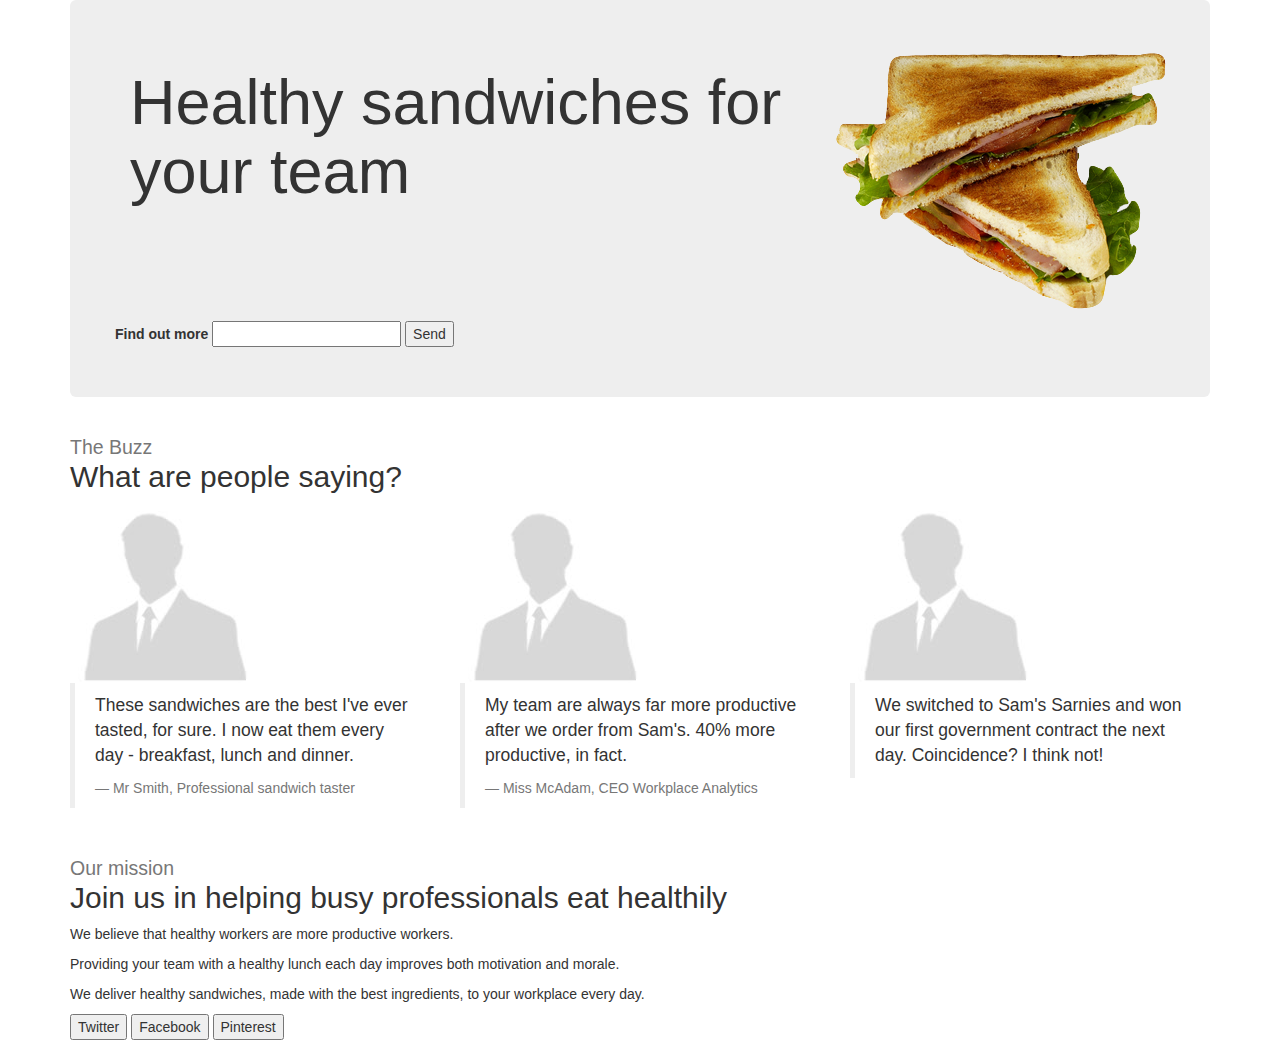
<file: bootstrap_exercise-master/index.html>
<!DOCTYPE html>
<html>
<head>
  <title>Sam's Sarnies</title>
  <link href= 'css/bootstrap.css' rel='stylesheet'>
  <meta name="viewport" content="width=device-width,initial-scale=1.0">
</head>

<body>
<div class="container">
  <div class='jumbotron'>
    <div class="row">
      <div class="col-sm-8">

    <h1>Healthy sandwiches for your team</h1>
    </div>
  <div class="col-sm-4">
    <img src='images/sandwich.png'>
  </div>
    <form role='form'>
      <label for="email">Find out more</label>
      <input type="text" name="email" >
      <button type="submit">Send</button>
    </form>
  </div>
  </div>

  <div id="buzz">
    <h2><small>The Buzz</small><br />What are people saying?</h2>
    <div class="row">
        <div class="col-sm-4">
    <div>
      <img src='images/person.jpg'>
      <blockquote>
      <p>These sandwiches are the best I've ever tasted, for sure. I now eat them every day - breakfast, lunch and dinner.</p>
      <small>Mr Smith, Professional sandwich taster</small>
    </blockquote>
    </div>
    </div>
    <div>
      <div class="col-sm-4">
      <img src='images/person.jpg'>
      <blockquote>
      <p>My team are always far more productive after we order from Sam's. 40% more productive, in fact.</p>
      <small>Miss McAdam, CEO Workplace Analytics</small>
    </blockquote>
    </div>
    </div>
    <div>
      <div class="col-sm-4">
      <img src='images/person.jpg'>
      <blockquote>
      <p>We switched to Sam's Sarnies and won our first government contract the next day. Coincidence? I think not!</p>
    </blockquote>
    </div>
    </div>
  </div>



  <div id="mission">
    <h2><small>Our mission</small><br />Join us in helping busy professionals eat healthily</h2>

    <p>We believe that healthy workers are more productive workers.</p>
    <p>Providing your team with a healthy lunch each day improves both motivation and morale.</p>
    <p>We deliver healthy sandwiches, made with the best ingredients, to your workplace every day.</p>

    <div id='social-buttons'>
      <button class='btn-twitter'>Twitter</button>
      <button class='btn-facebook'>Facebook</button>
      <button class='btn-pinterest'>Pinterest</button>
    </div>
  </div>
</div>

</body>


<!-- Sandwich from: © Kosoff | <a href="http://www.dreamstime.com/">Dreamstime Stock Photos</a> & <a href="http://www.stockfreeimages.com/">Stock Free Images</a> -->
</html>
</file>
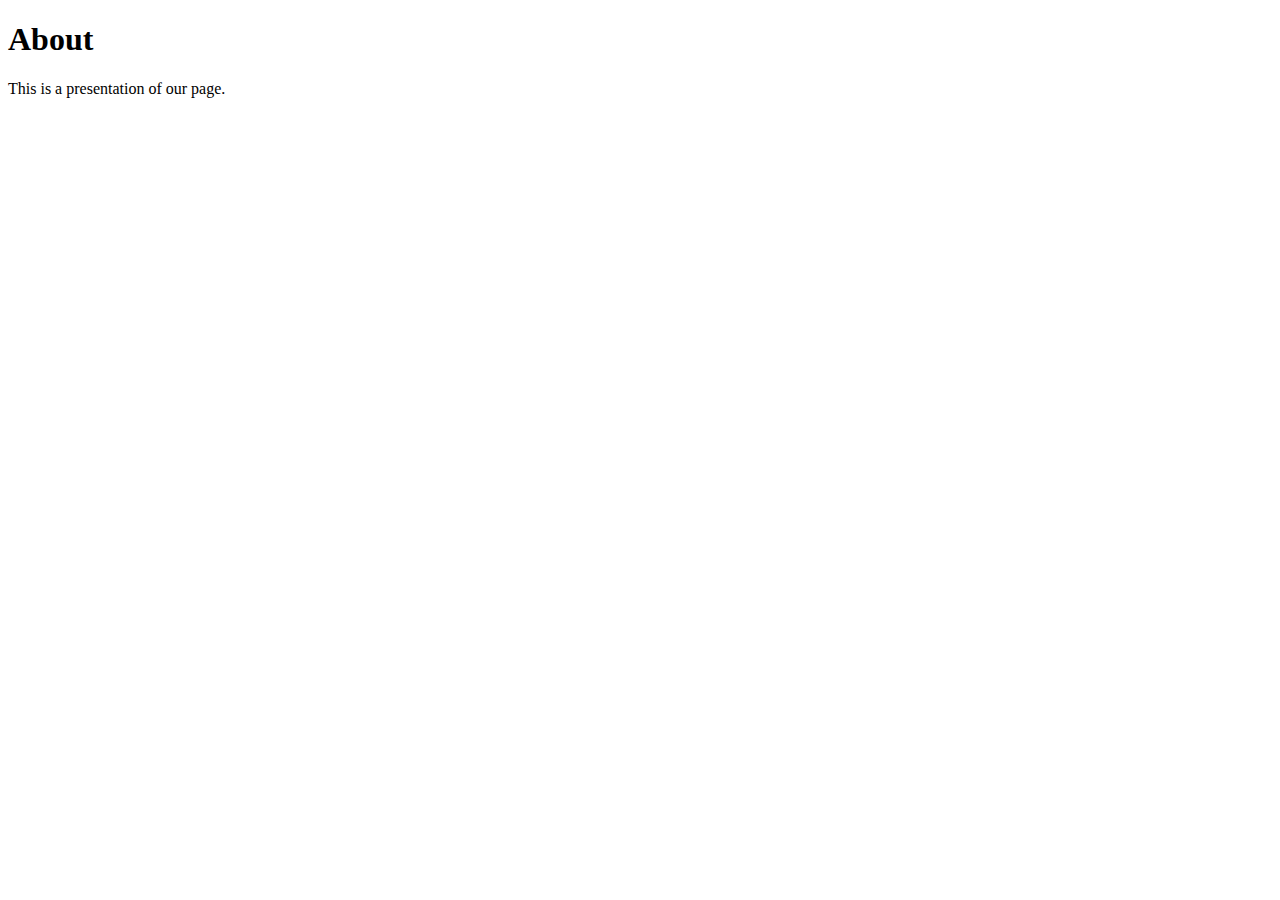
<file: about.html>
<!DOCTYPE html>
<html lang="en" dir="ltr">
  <head>
    <meta charset="utf-8">
    <title>About</title>
  </head>
  <body>
    <h1>About</h1>
      <p>This is a presentation of our page.</p>
  </body>
</html>
</file>
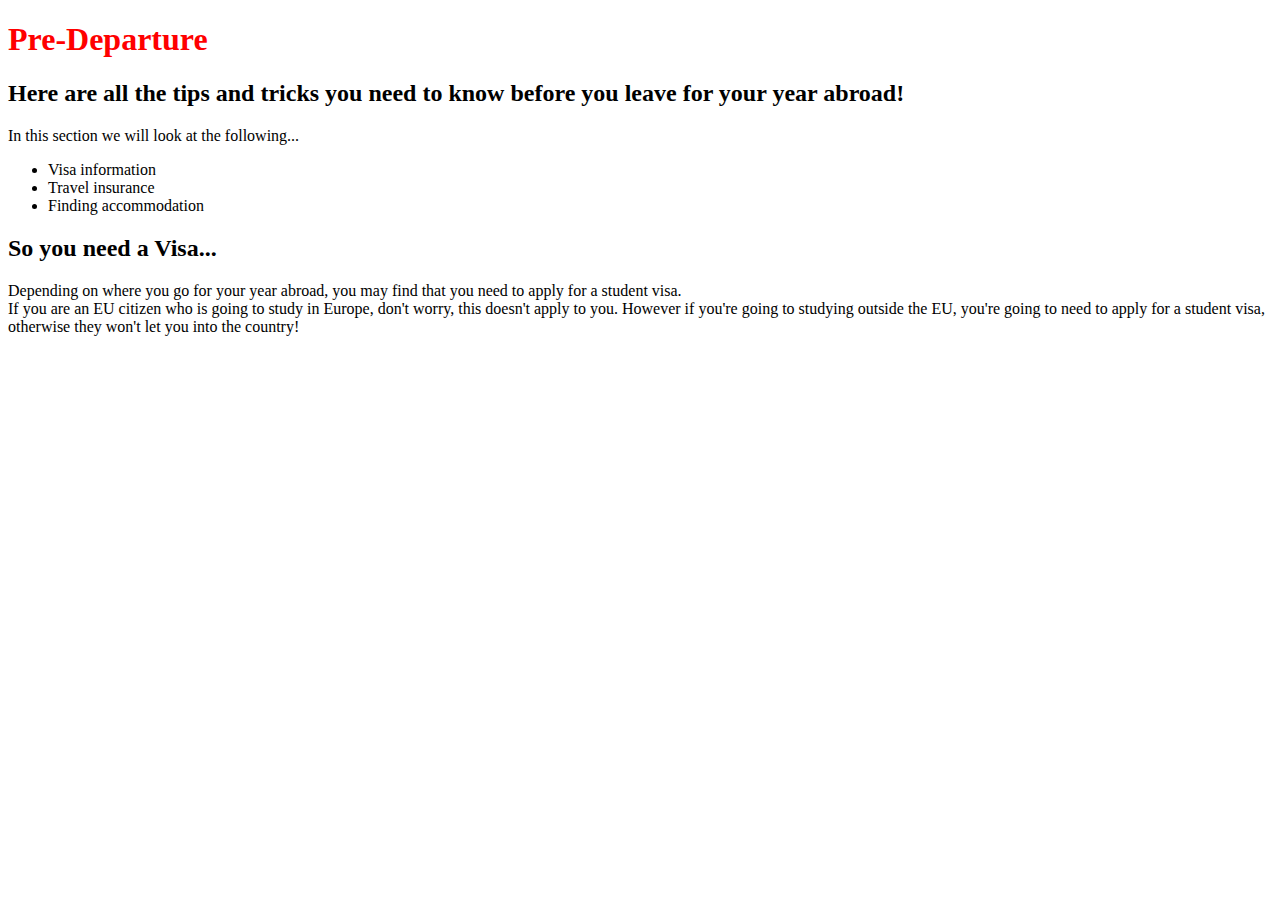
<file: pre-departure.html>
<!DOCTYPE html>
<html lang="en" dir="ltr">
  <head>
    <link href="WebsiteComp.css" rel="stylesheet">
    <meta charset="utf-8">
    <title>Pre-Departure</title>
  </head>
  <body>
    <h1>Pre-Departure</h1>
    <h2>Here are all the tips and tricks you need to know before you leave for your year abroad! </h2>

    <p>In this section we will look at the following...
      <ul>
        <li> Visa information </li>
        <li> Travel insurance </li>
        <li> Finding accommodation </li>
      </ul>
    </p>
  <h2> So you need a Visa... </h2>
  <p> Depending on where you go for your year abroad, you may find that you need to apply for a student visa. <br />
      If you are an EU citizen who is going to study in Europe, don't worry, this doesn't apply to you. However if you're going to studying outside the EU, you're going to need to apply for a student visa, otherwise they won't let you into the country!
  </p>
</body>
</html>
</file>
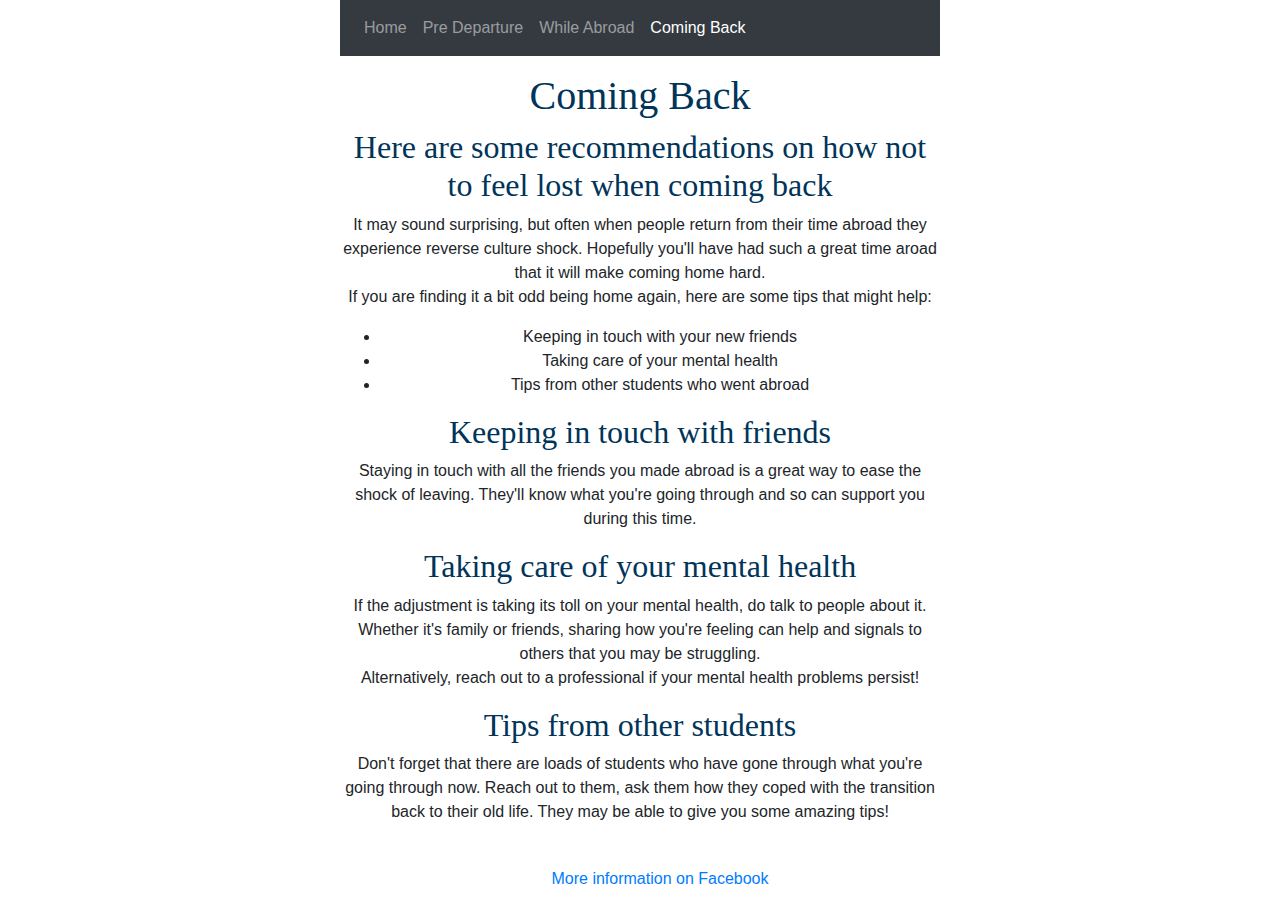
<file: Website Content/comingback.html>
<html lang="en" dir="ltr">
  <head>
    <link href="../bootstrap/css/bootstrap.min.css" rel="stylesheet">
    <link href="../css/WebsiteComp.css" rel="stylesheet">
    <meta charset="utf-8">
    <title>Coming Back</title>
  </head>

  <style>
        body {
          height: 100%;
          text-align: center;
          background: url("https://images.pexels.com/photos/531880/pexels-photo-531880.jpeg?auto=compress&cs=tinysrgb&dpr=2&h=650&w=940");
          background-size: cover;
          background-attachment: fixed;
          background-repeat: no-repeat;
          background-color: white
          color: black;
          font-family: helvetica;
        }
  </style>

<body>

  <nav class="navbar sticky-top navbar-expand navbar-dark bg-dark">
    <button class="navbar-toggler" type="button" data-toggle="collapse" data-target="#navbarNavAltMarkup" aria-controls="navbarNavAltMarkup" aria-expanded="false" aria-label="Toggle navigation">
      <span class="navbar-toggler-icon"></span>
    </button>
    <div class="collapse navbar-collapse" id="navbarNavAltMarkup">
      <div class="navbar-nav">
        <a class="nav-item nav-link" href="homepage.html"> Home <span class="sr-only">(current)</span></a>
        <a class="nav-item nav-link" href="predeparture.html"> Pre Departure </a>
        <a class="nav-item nav-link" href="whileabroad.html"> While Abroad </a>
        <a class="nav-item nav-link active" href="comingback.html"> Coming Back </a>
      </div>
    </div>
  </nav>

  <div class="mask">
  </div>

  <p> </p>
  <h1>Coming Back</h1>
  <h2>Here are some recommendations on how not to feel lost when coming back</h2>

  <p>It may sound surprising, but often when people return from their time abroad they experience reverse culture shock. Hopefully you'll have had such a great time aroad that it will make coming home hard. <br/>
    If you are finding it a bit odd being home again, here are some tips that might help:
    <ul>
      <li> Keeping in touch with your new friends </li>
      <li> Taking care of your mental health </li>
      <li> Tips from other students who went abroad </li>
    </ul>
  </p>
<h2> Keeping in touch with friends </h2>
<p> Staying in touch with all the friends you made abroad is a great way to ease the shock of leaving. They'll know what you're going through and so can support you during this time.
</p>
<h2> Taking care of your mental health </h2>
<p> If the adjustment is taking its toll on your mental health, do talk to people about it. Whether it's family or friends, sharing how you're feeling can help and signals to others that you may be struggling. <br/>
  Alternatively, reach out to a professional if your mental health problems persist! <br/>
<h2> Tips from other students </h2>
<p> Don't forget that there are loads of students who have gone through what you're going through now. Reach out to them, ask them how they coped with the transition back to their old life. They may be able to give you some amazing tips!
</p>
</body>

<a href="https://www.facebook.com/uclstudentsabroad/?jazoest=[base64]">
    <i class="fa fa-twitter"></i> More information on Facebook </i>
</a>

  </html>
</file>
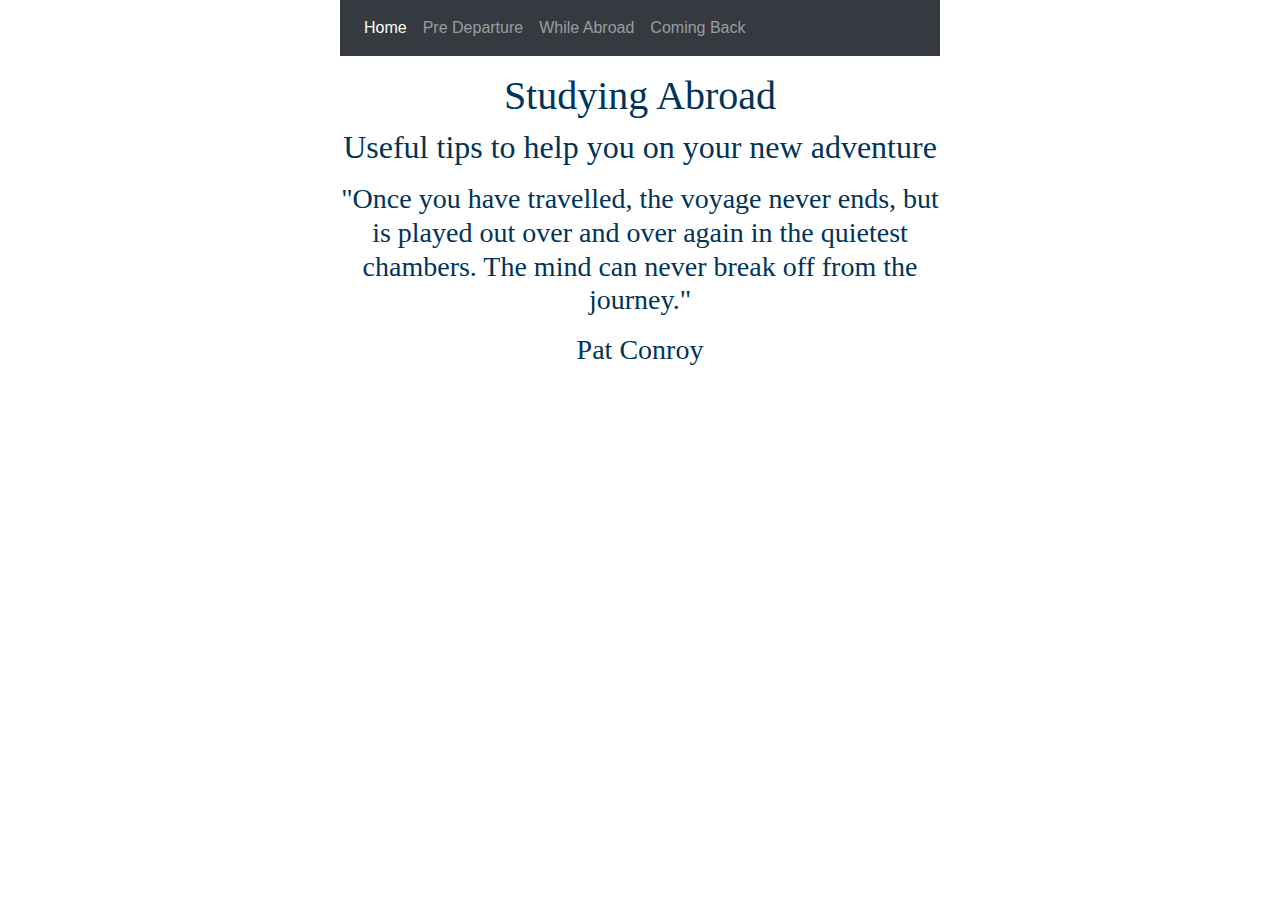
<file: Website Content/homepage.html>
<html lang="en" dir="ltr">
  <head>
    <link href="../bootstrap/css/bootstrap.min.css" rel="stylesheet">
    <link href="../css/WebsiteComp.css" rel="stylesheet">
    <meta charset="utf-8">
    <title>homepage</title>
  </head>


<style>
      body {
        height: 100%;
        text-align: center;
        background: url("https://images.pexels.com/photos/346885/pexels-photo-346885.jpeg?auto=compress&cs=tinysrgb&dpr=2&h=650&w=940");
        background-size: cover;
        background-repeat: no-repeat;
        background-color: white
        color: black;
        font-family: helvetica;
      }
</style>


<body>

  <nav class="navbar sticky-top navbar-expand navbar-dark bg-dark">
    <button class="navbar-toggler" type="button" data-toggle="collapse" data-target="#navbarNavAltMarkup" aria-controls="navbarNavAltMarkup" aria-expanded="false" aria-label="Toggle navigation">
      <span class="navbar-toggler-icon"></span>
    </button>
    <div class="collapse navbar-collapse" id="navbarNavAltMarkup">
      <div class="navbar-nav">
        <a class="nav-item nav-link active" href="homepage.html"> Home <span class="sr-only">(current)</span></a>
        <a class="nav-item nav-link" href="predeparture.html"> Pre Departure </a>
        <a class="nav-item nav-link" href="whileabroad.html"> While Abroad </a>
        <a class="nav-item nav-link" href="comingback.html"> Coming Back </a>
      </div>
    </div>
  </nav>

<div class="mask">
</div>

<div class="text">

  <p> </p>
  <p> </p>

  <h1> Studying Abroad</h1>
  <h2> Useful tips to help you on your new adventure </h2>
  <p> </p>
  <p> </p>
  <h3> "Once you have travelled, the voyage never ends, but is played out over and over again in the quietest chambers. The mind can never break off from the journey." <p> </p>
Pat Conroy
  </h3>

</div>

</body>
</html>
</file>
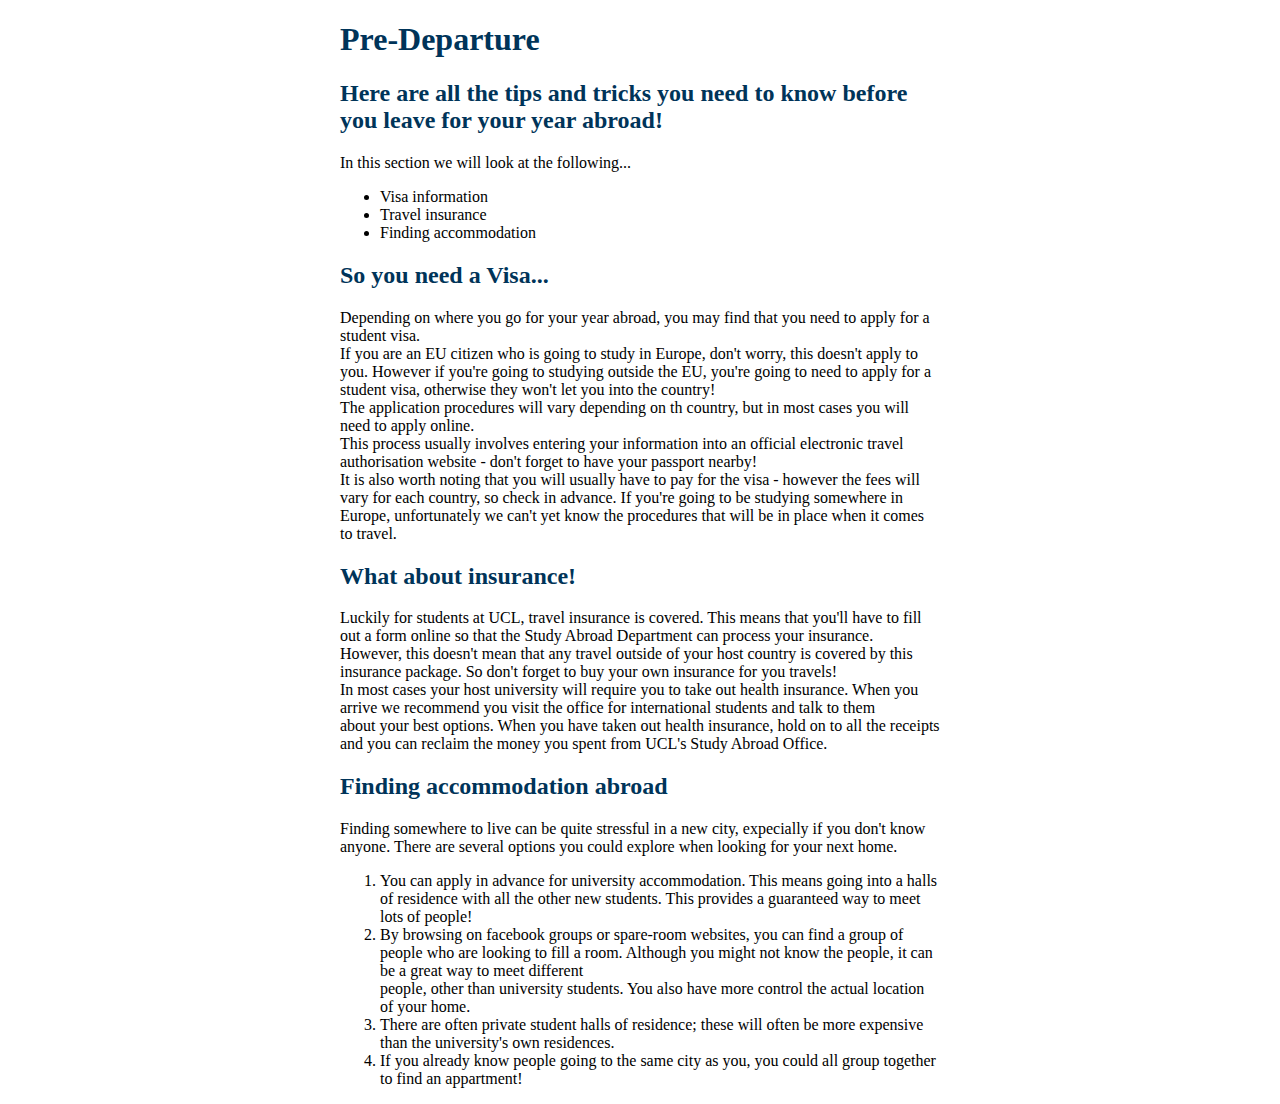
<file: Website Content/pre-departure.html>
<!DOCTYPE html>
<html lang="en" dir="ltr">
  <head>
    <link href="../css/WebsiteComp.css" rel="stylesheet">
    <meta charset="utf-8">
    <title>Pre-Departure</title>
  </head>
  <body>
    <h1>Pre-Departure</h1>
    <h2>Here are all the tips and tricks you need to know before you leave for your year abroad! </h2>

    <p>In this section we will look at the following...
      <ul>
        <li> Visa information </li>
        <li> Travel insurance </li>
        <li> Finding accommodation </li>
      </ul>
    </p>
<div class="visa">
  <h2> So you need a Visa... </h2>
  <p> Depending on where you go for your year abroad, you may find that you need to apply for a student visa. <br />
      If you are an EU citizen who is going to study in Europe, don't worry, this doesn't apply to you. However if you're going to studying outside the EU, you're going to need to apply for a student visa, otherwise they won't let you into the country! </br>
      The application procedures will vary depending on th country, but in most cases you will need to apply online. <br/>
      This process usually involves entering your information into an official electronic travel authorisation website - don't forget to have your passport nearby!<br/>
      It is also worth noting that you will usually have to pay for the visa - however the fees will vary for each country, so check in advance.
      If you're going to be studying somewhere in Europe, unfortunately we can't yet know the procedures that will be in place when it comes to travel.
  </p>
</div>

<div class="insurance">
  <h2> What about insurance! </h2>
  <p> Luckily for students at UCL, travel insurance is covered. This means that you'll have to fill out a form online so that the Study Abroad Department can process your insurance. <br/>
    However, this doesn't mean that any travel outside of your host country is covered by this insurance package. So don't forget to buy your own insurance for you travels! <br/>
    In most cases your host university will require you to take out health insurance. When you arrive we recommend you visit the office for international students and talk to them <br>
    about your best options. When you have taken out health insurance, hold on to all the receipts and you can reclaim the money you spent from UCL's Study Abroad Office.
  </p>
</div>

<div class="accommodation">
  <h2> Finding accommodation abroad </h2>
  <p> Finding somewhere to live can be quite stressful in a new city, expecially if you don't know anyone. There are several options you could explore when looking for your next home. <br/>
      <ol>
        <li> You can apply in advance for university accommodation. This means going into a halls of residence with all the other new students. This provides a guaranteed way to meet lots of people! </li>
        <li> By browsing on facebook groups or spare-room websites, you can find a group of people who are looking to fill a room. Although you might not know the people, it can be a great way to meet different <br/>
          people, other than university students. You also have more control the actual location of your home. </li>
        <li> There are often private student halls of residence; these will often be more expensive than the university's own residences. </li>
        <li> If you already know people going to the same city as you, you could all group together to find an appartment! </li>
      </ol>
    </p>
</div>
</body>
</file>
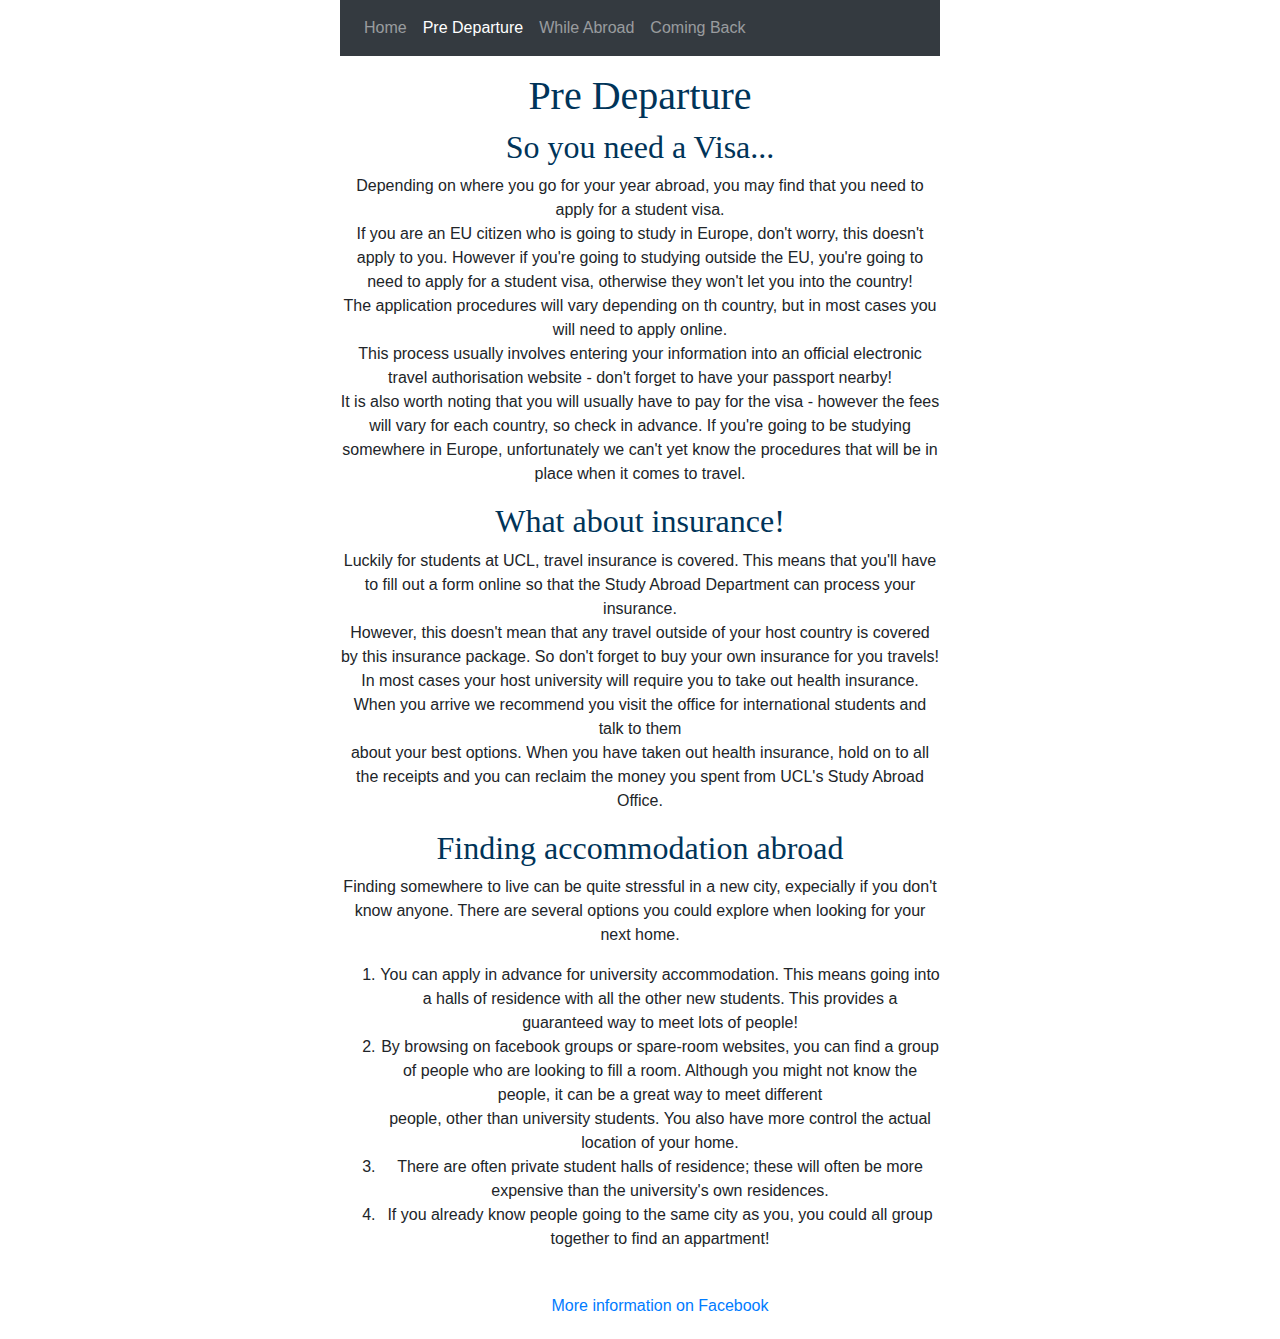
<file: Website Content/predeparture.html>
<html lang="en" dir="ltr">
  <head>
    <link href="../bootstrap/css/bootstrap.min.css" rel="stylesheet">
    <link href="../css/WebsiteComp.css" rel="stylesheet">
    <meta charset="utf-8">
    <title>Pre Departure</title>
  </head>

  <style>
        body {
          height: 100%;
          text-align: center;
          background: url("https://images.pexels.com/photos/59519/pexels-photo-59519.jpeg?auto=compress&cs=tinysrgb&dpr=2&h=350");
          background-size: cover;
          background-attachment: fixed;
          background-repeat: no-repeat;
          background-color: white
          color: black;
          font-family: helvetica;
        }

  </style>

<body>

  <nav class="navbar sticky-top navbar-expand navbar-dark bg-dark">
  <button class="navbar-toggler" type="button" data-toggle="collapse" data-target="#navbarNavAltMarkup" aria-controls="navbarNavAltMarkup" aria-expanded="false" aria-label="Toggle navigation">
    <span class="navbar-toggler-icon"></span>
  </button>
    <div class="collapse navbar-collapse" id="navbarNavAltMarkup">
    <div class="navbar-nav">
      <a class="nav-item nav-link" href="homepage.html">Home<span class="sr-only">(current)</span></a>
      <a class="nav-item nav-link active" href="predeparture.html">Pre Departure</a>
      <a class="nav-item nav-link" href="whileabroad.html">While Abroad</a>
      <a class="nav-item nav-link" href="comingback.html">Coming Back</a>
    </div>
    </div>
  </nav>

  <div class="mask">
  </div>

    <p> </p>
    <h1>Pre Departure</h1>

<div class="visa">
  <h2> So you need a Visa... </h2>
  <p> Depending on where you go for your year abroad, you may find that you need to apply for a student visa. <br />
      If you are an EU citizen who is going to study in Europe, don't worry, this doesn't apply to you. However if you're going to studying outside the EU, you're going to need to apply for a student visa, otherwise they won't let you into the country! </br>
      The application procedures will vary depending on th country, but in most cases you will need to apply online. <br/>
      This process usually involves entering your information into an official electronic travel authorisation website - don't forget to have your passport nearby!<br/>
      It is also worth noting that you will usually have to pay for the visa - however the fees will vary for each country, so check in advance.
      If you're going to be studying somewhere in Europe, unfortunately we can't yet know the procedures that will be in place when it comes to travel.
  </p>
</div>

<div class="insurance">
  <h2> What about insurance! </h2>
  <p> Luckily for students at UCL, travel insurance is covered. This means that you'll have to fill out a form online so that the Study Abroad Department can process your insurance. <br/>
    However, this doesn't mean that any travel outside of your host country is covered by this insurance package. So don't forget to buy your own insurance for you travels! <br/>
    In most cases your host university will require you to take out health insurance. When you arrive we recommend you visit the office for international students and talk to them <br>
    about your best options. When you have taken out health insurance, hold on to all the receipts and you can reclaim the money you spent from UCL's Study Abroad Office.
  </p>
</div>

<div class="accommodation">
  <h2> Finding accommodation abroad </h2>
  <p> Finding somewhere to live can be quite stressful in a new city, expecially if you don't know anyone. There are several options you could explore when looking for your next home. <br/>
      <ol>
        <li> You can apply in advance for university accommodation. This means going into a halls of residence with all the other new students. This provides a guaranteed way to meet lots of people! </li>
        <li> By browsing on facebook groups or spare-room websites, you can find a group of people who are looking to fill a room. Although you might not know the people, it can be a great way to meet different <br/>
          people, other than university students. You also have more control the actual location of your home. </li>
        <li> There are often private student halls of residence; these will often be more expensive than the university's own residences. </li>
        <li> If you already know people going to the same city as you, you could all group together to find an appartment! </li>
      </ol>
    </p>
</div>

<a href="https://www.facebook.com/uclstudentsabroad/?jazoest=[base64]">
    <i class="fa fa-twitter"></i> More information on Facebook </i>
</a>

</body>
</file>
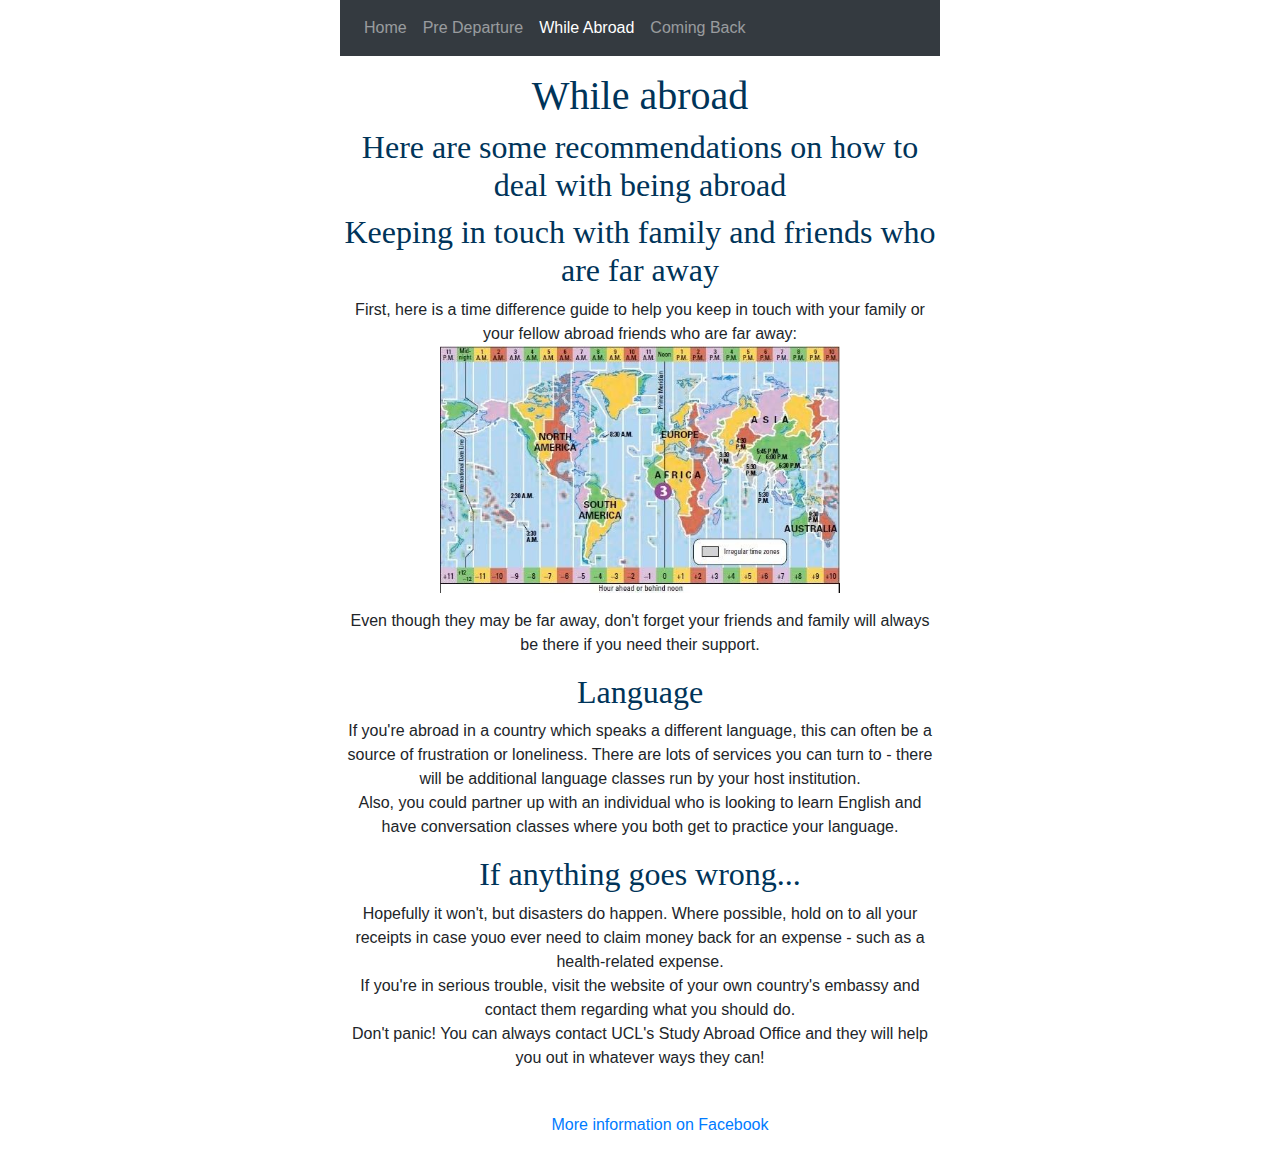
<file: Website Content/Whileabroad.html>
<html lang="en" dir="ltr">
  <head>
    <link href="../bootstrap/css/bootstrap.min.css" rel="stylesheet">
    <link href="../css/WebsiteComp.css" rel="stylesheet">
    <meta charset="utf-8">
    <title>While abroad</title>
  </head>

  <style>
        body {
          height: 100%;
          text-align: center;
          background: url("https://images.pexels.com/photos/372098/pexels-photo-372098.jpeg?auto=compress&cs=tinysrgb&dpr=2&h=650&w=940");
          background-size: cover;
          background-attachment: fixed;
          background-repeat: no-repeat;
          background-color: white
          color: black;
          font-family: helvetica;
        }

  </style>

<body>

  <nav class="navbar sticky-top navbar-expand navbar-dark bg-dark">
    <button class="navbar-toggler" type="button" data-toggle="collapse" data-target="#navbarNavAltMarkup" aria-controls="navbarNavAltMarkup" aria-expanded="false" aria-label="Toggle navigation">
      <span class="navbar-toggler-icon"></span>
    </button>
    <div class="collapse navbar-collapse" id="navbarNavAltMarkup">
      <div class="navbar-nav">
        <a class="nav-item nav-link" href="homepage.html"> Home <span class="sr-only">(current)</span></a>
        <a class="nav-item nav-link" href="predeparture.html"> Pre Departure </a>
        <a class="nav-item nav-link active" href="whileabroad.html"> While Abroad </a>
        <a class="nav-item nav-link" href="comingback.html"> Coming Back </a>
      </div>
    </div>

  </nav>

    <p> </p>
    <h1>While abroad</h1>
    <h2>Here are some recommendations on how to deal with being abroad</h2>

  <h2> Keeping in touch with family and friends who are far away </h2>
  <p> First, here is a time difference guide to help you keep in touch with your family or your fellow abroad friends who are far away: <br/>
    <img src="times.jpg" width="400">
    <p> </p>
    Even though they may be far away, don't forget your friends and family will always be there if you need their support.
  </p>
<h2> Language </h2>
<p> If you're abroad in a country which speaks a different language, this can often be a source of frustration or loneliness. There are lots of services you can turn to - there will be additional language classes run by your host institution. <br/>
  Also, you could partner up with an individual who is looking to learn English and have conversation classes where you both get to practice your language.
</p>
<h2> If anything goes wrong... </h2>
<p> Hopefully it won't, but disasters do happen. Where possible, hold on to all your receipts in case youo ever need to claim money back for an expense - such as a health-related expense. <br/>
  If you're in serious trouble, visit the website of your own country's embassy and contact them regarding what you should do. <br/>
  Don't panic! You can always contact UCL's Study Abroad Office and they will help you out in whatever ways they can!
</p>

<a href="https://www.facebook.com/uclstudentsabroad/?jazoest=[base64]">
    <i class="fa fa-twitter"></i> More information on Facebook </i>
</a>

</body>
</html>
</file>
<file: WebsiteComp.css>
h1 {
  color: red;
}
</file>
<file: css/WebsiteComp.css>
body {
  font-family: Times ;
  margin: auto ;
  max-width: 600px;
  }

h1,h2{
  color:#003459;
  font-family:Times;
  max-width: 600px;
}
h3 {
  color:#003459;
  font-family:times;
  max-width: 600px;
}
.theme {
    display: inline-block;
    vertical-align: top;
    padding: 15px;
    font-size:20pt
  }

  .fa {
      padding: 20px;
      font-size: 40px;
      width: 50px;
      text-align: center;
      text-decoration: blue;
  }
</file>
